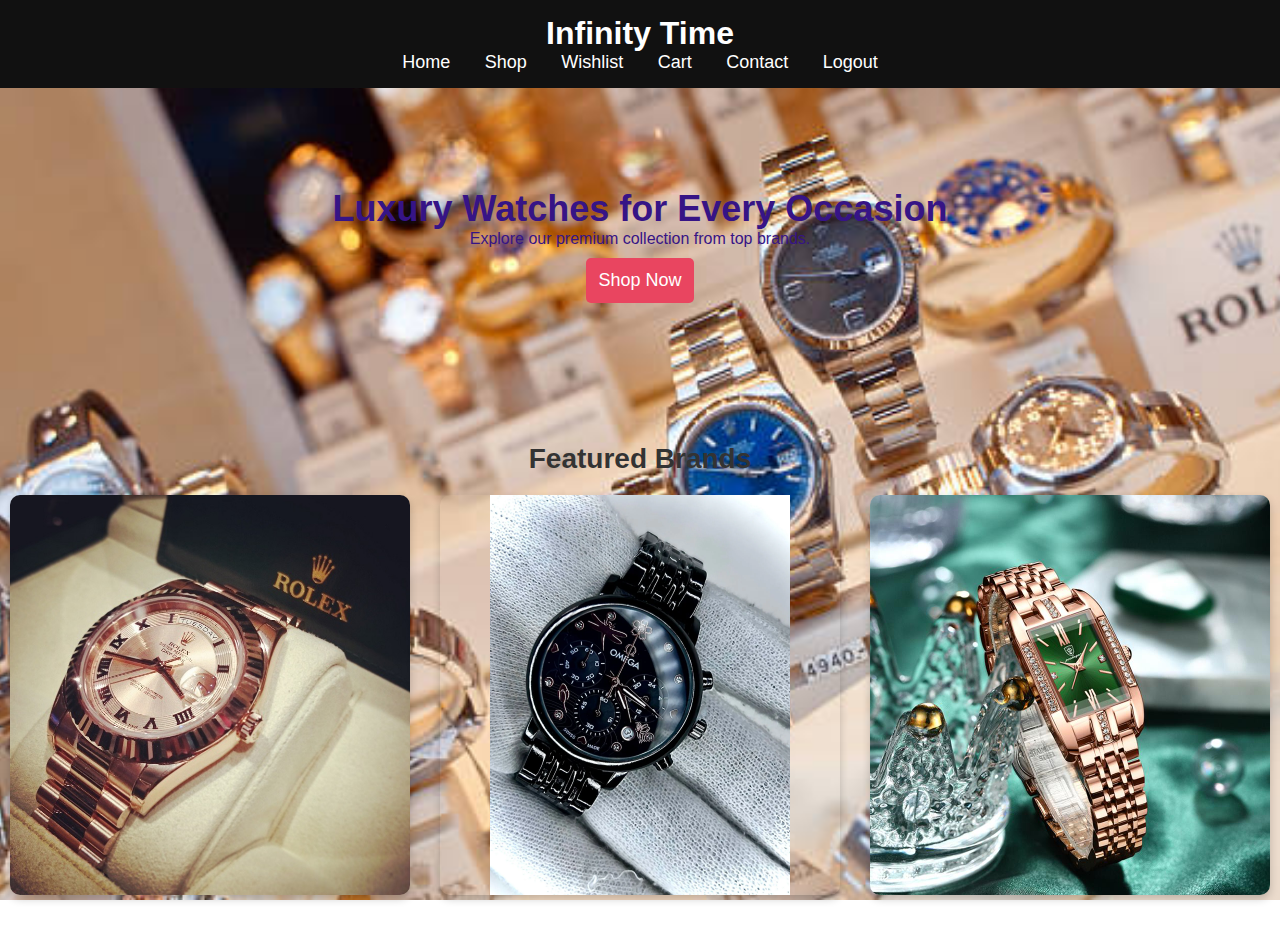
<file: index.html>
<!DOCTYPE html> 
<html lang="en">
<head>
    <meta charset="UTF-8">
    <meta name="viewport" content="width=device-width, initial-scale=1.0">
    <title>Infinity Time - Home</title>
    <link rel="stylesheet" href="styles.css">
</head>
<body>

    <header>
        <h1>Infinity Time</h1>
        <nav>
            <a href="index.html">Home</a>
            <a href="shop.html">Shop</a>
            <a href="wishlist.html">Wishlist</a>
            <a href="cart.html">Cart</a>
            <a href="contact.html">Contact</a>
            <a href="logout.html">Logout</a>
        </nav>
    </header>

    <section class="hero">
        <h2>Luxury Watches for Every Occasion</h2>
        <p>Explore our premium collection from top brands.</p>
        <a href="shop.html" class="btn">Shop Now</a>
    </section>

    <section class="brands">
        <h2>Featured Brands</h2>
        <div class="brand-logos">
            <img src="1.jpg" alt="Rolex">
            <img src="2.webp" alt="Omega">
            <img src="taghue.jpeg" alt="Tag Heuer">
        </div>
    </section>

</body>
</html>
</file>
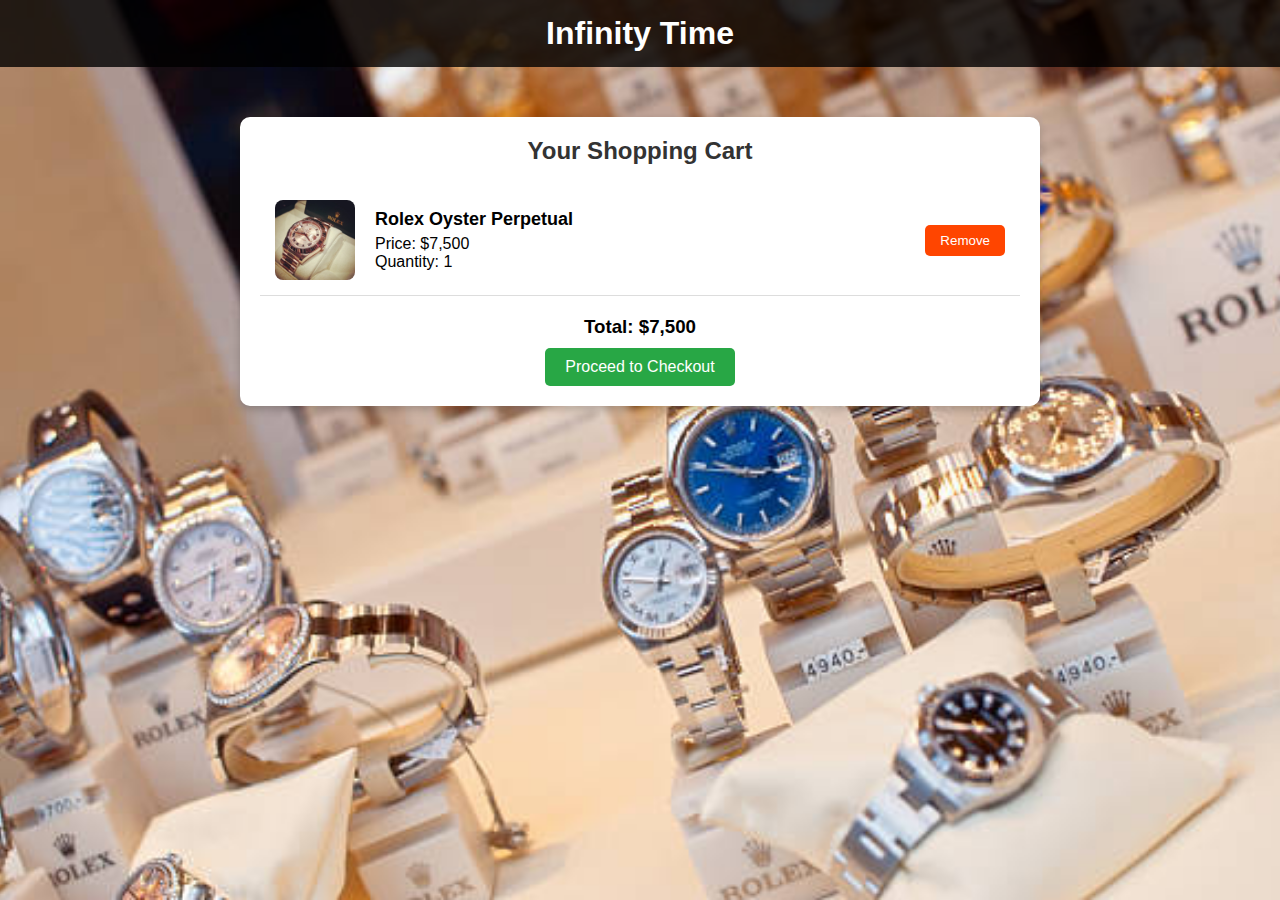
<file: cart.html>
<!DOCTYPE html>
<html lang="en">
<head>
    <meta charset="UTF-8">
    <meta name="viewport" content="width=device-width, initial-scale=1.0">
    <title>Infinity Time - Add to Cart</title>
    <link rel="stylesheet" href="cart-style.css">
</head>
<body>

    <header>
        <h1>Infinity Time</h1>
    </header>

    <section class="cart">
        <h2>Your Shopping Cart</h2>

        <div class="cart-item">
            <img src="1.jpg" alt="Rolex Watch">
            <div class="cart-details">
                <h3>Rolex Oyster Perpetual</h3>
                <p>Price: $7,500</p>
                <p>Quantity: 1</p>
            </div>
            <button class="remove-btn">Remove</button>
        </div>

        <div class="cart-summary">
            <h3>Total: $7,500</h3>
            <a href="checkout.html" class="checkout-btn">Proceed to Checkout</a>
        </div>

    </section>

</body>
</html>
<!-- <!DOCTYPE html> 
<html lang="en">
<head>
    <meta charset="UTF-8">
    <meta name="viewport" content="width=device-width, initial-scale=1.0">
    <title>Cart - Infinity Time</title>
    <link rel="stylesheet" href="styles.css">
</head>
<body>

    <header>
        <h1>Infinity Time</h1>
    </header>

    <section class="cart">
        <h2>Your Cart</h2>
        <div class="cart-item">
            <img src="images/rolex-watch.jpg" alt="Rolex Watch">
            <p>Rolex Submariner - $12,000</p>
        </div>
        <a href="checkout.html" class="btn">Proceed to Checkout</a>
    </section>

</body>
</html>
</file>
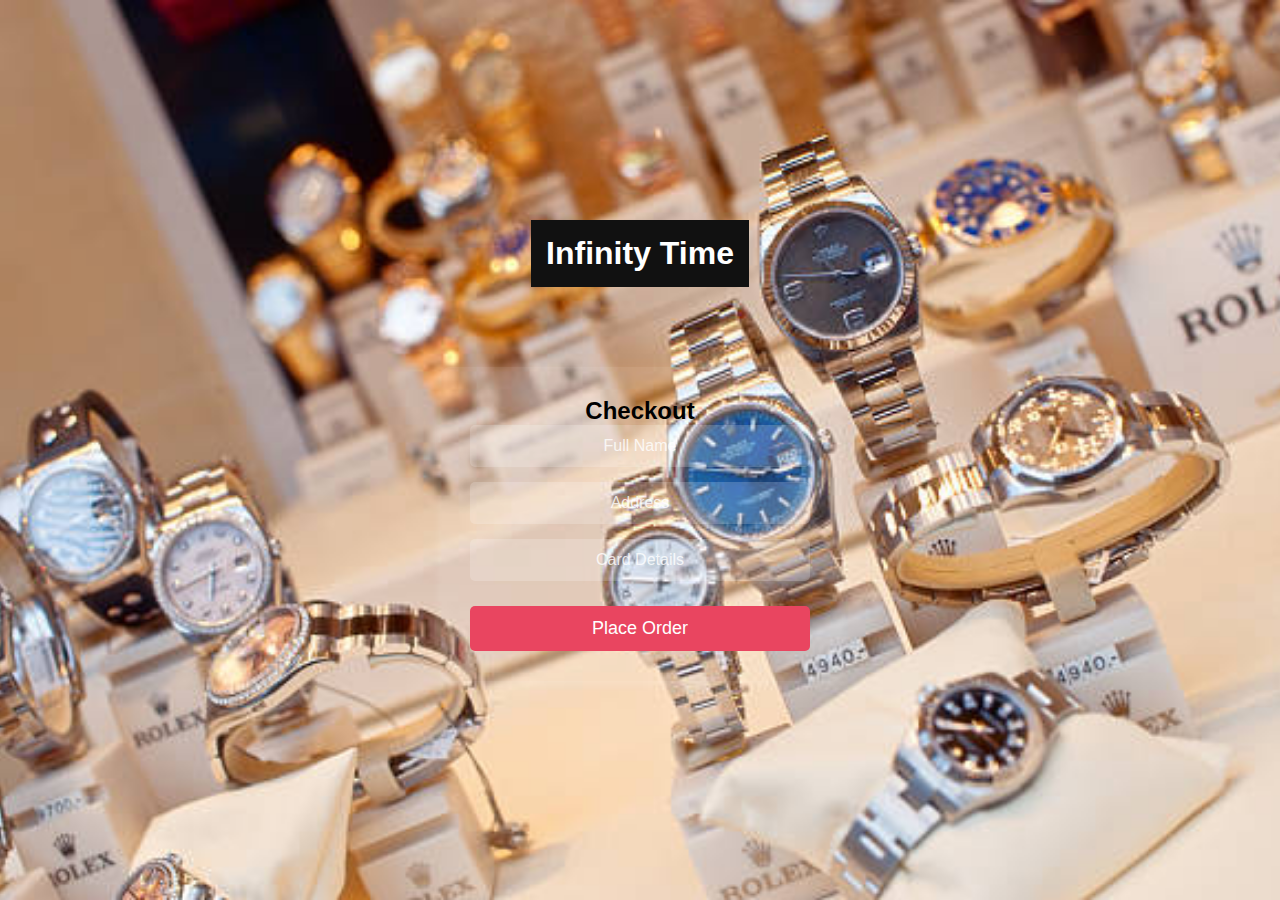
<file: checkout.html>
<!DOCTYPE html>
<html lang="en">
<head>
    <meta charset="UTF-8">
    <meta name="viewport" content="width=device-width, initial-scale=1.0">
    <title>Checkout - Infinity Time</title>
    <link rel="stylesheet" href="styles.css">
</head>
<body class="checkout-page">

    <header>
        <h1>Infinity Time</h1>
    </header>

    <section class="checkout">
        <h2>Checkout</h2>
        <form action="orders.html" method="get"> 
            <input type="text" placeholder="Full Name" required>
            <input type="text" placeholder="Address" required>
            <input type="text" placeholder="Card Details" required>
            <!-- ✅ Fixed: Form now redirects to 'orders.html' after submission -->
            <button type="submit" class="btn">Place Order</button>
        </form>
    </section>

</body>
</html>
</file>
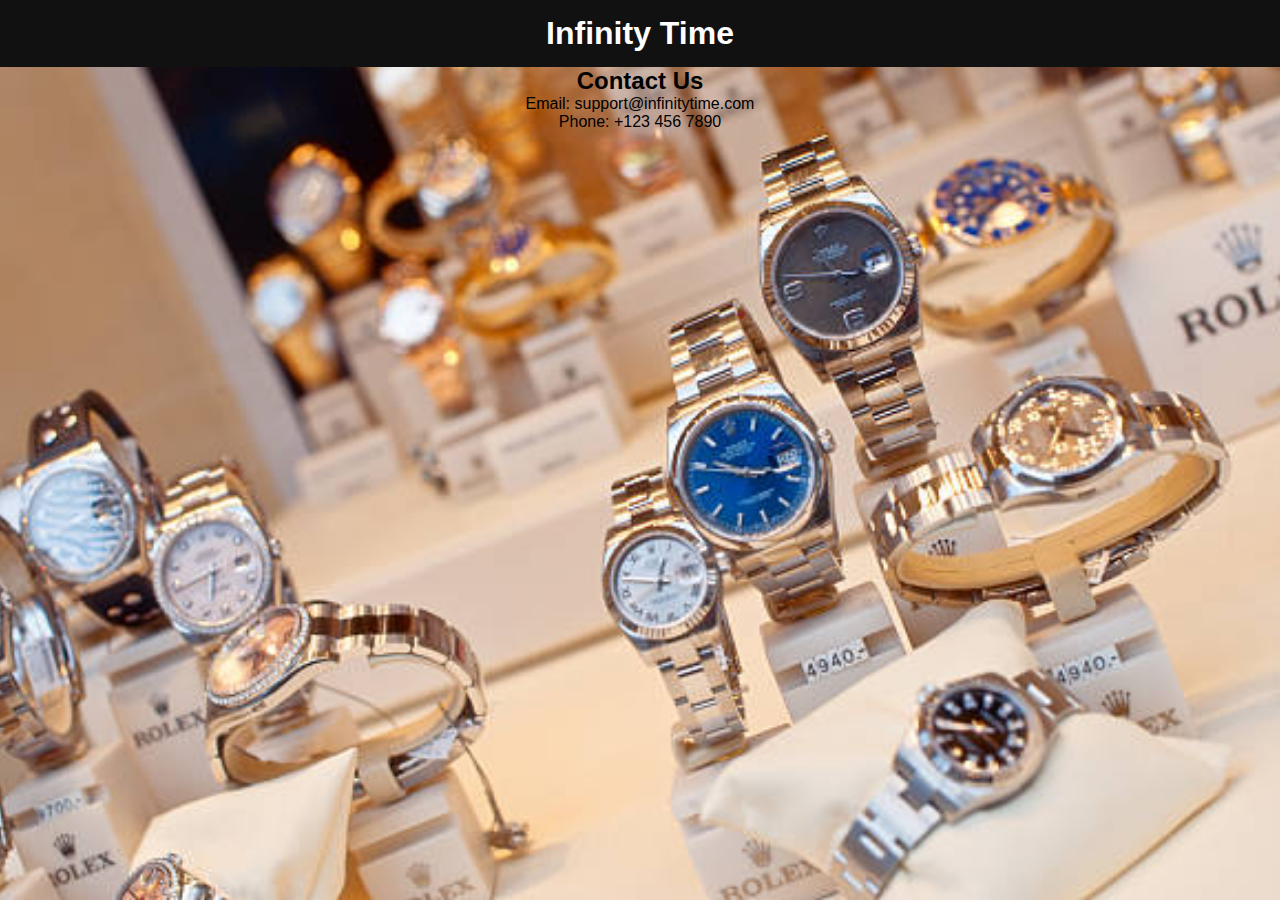
<file: contact.html>
<!DOCTYPE html>
<html lang="en">
<head>
    <meta charset="UTF-8">
    <meta name="viewport" content="width=device-width, initial-scale=1.0">
    <title>Contact Us - Infinity Time</title>
    <link rel="stylesheet" href="styles.css">
</head>
<body>

    <header>
        <h1>Infinity Time</h1>
    </header>

    <section class="contact">
        <h2>Contact Us</h2>
        <p>Email: support@infinitytime.com</p>
        <p>Phone: +123 456 7890</p>
    </section>

</body>
</html>
</file>
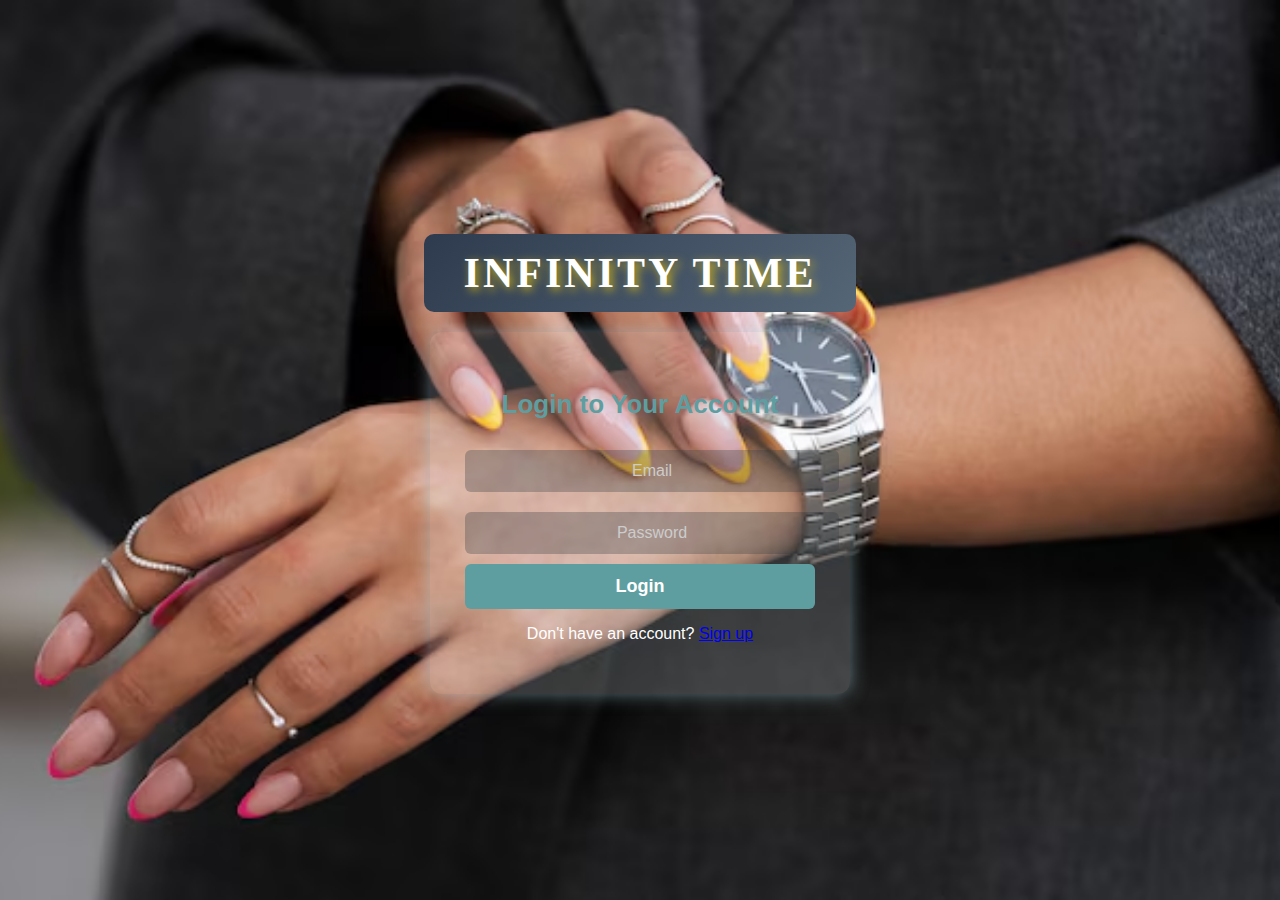
<file: login.html>
<!DOCTYPE html>
<html lang="en">
<head>
    <meta charset="UTF-8">
    <meta name="viewport" content="width=device-width, initial-scale=1.0">
    <title>Login - Infinity Time</title>
    <link rel="stylesheet" href="login.css">
</head>
<body>
    <header>
        <h1>Infinity Time</h1>
    </header>

    <section class="login">
        <h2>Login to Your Account</h2>
        <!-- ✅ Fixed: Now redirects to index.html after login -->
        <form action="index.html" method="get"> 
            <input type="email" placeholder="Email" required>
            <input type="password" placeholder="Password" required>
            <button type="submit" class="btn">Login</button>
        </form>
        <p>Don't have an account? <a href="signup.html">Sign up</a></p>
    </section>

</body>
</html>
</file>
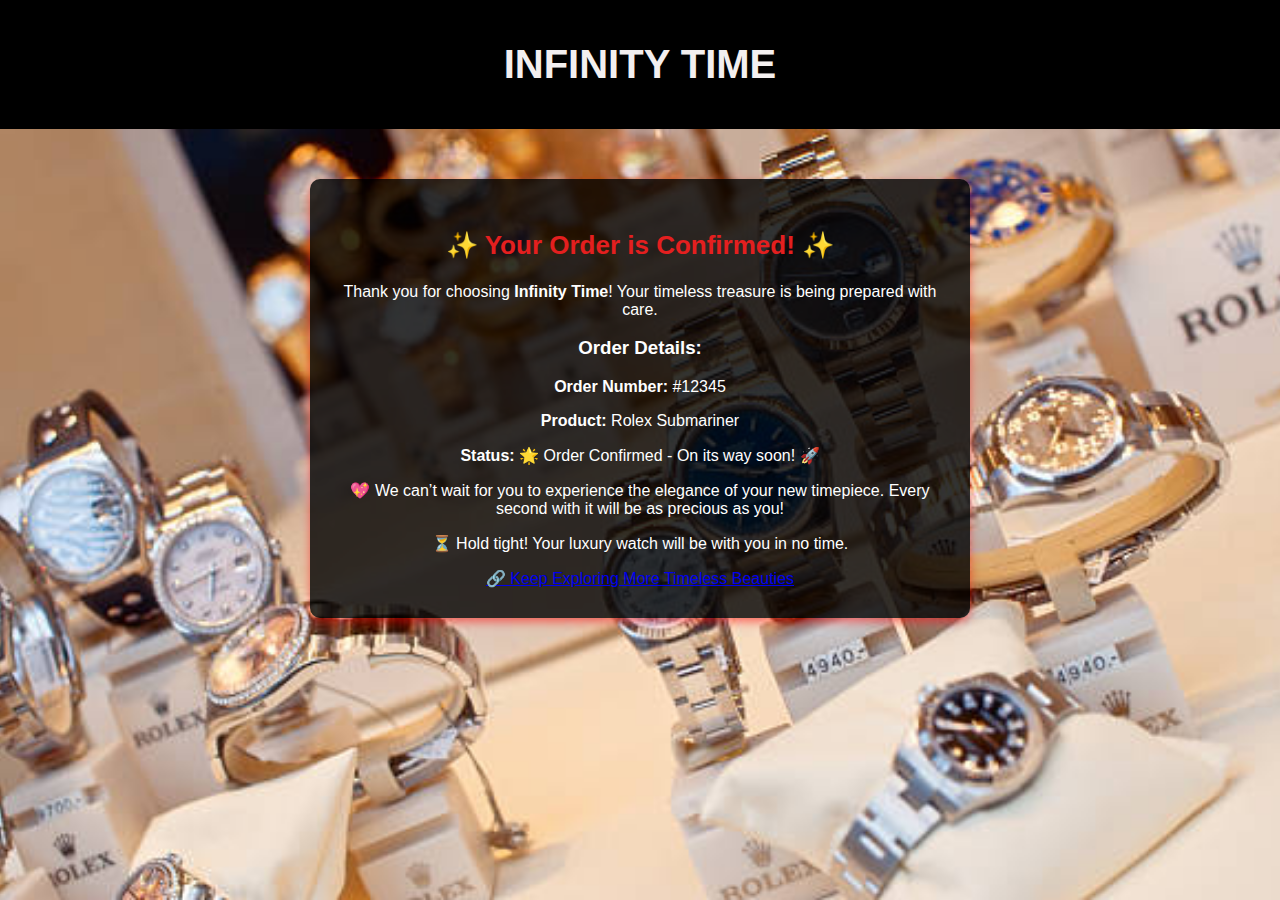
<file: orders.html>
<!DOCTYPE html>
<html lang="en">
<head>
    <meta charset="UTF-8">
    <meta name="viewport" content="width=device-width, initial-scale=1.0">
    <title>Order Confirmation - Infinity Time</title>
    <link rel="stylesheet" href="style.css">
</head>
<body>

    <header>
        <h1>Infinity Time</h1>
    </header>

    <section class="order-confirmation">
        <h2>✨ Your Order is Confirmed! ✨</h2>
        <p>Thank you for choosing <strong>Infinity Time</strong>! Your timeless treasure is being prepared with care.</p>

        <div class="order-details">
            <h3>Order Details:</h3>
            <p><strong>Order Number:</strong> #12345</p>
            <p><strong>Product:</strong> Rolex Submariner</p>
            <p><strong>Status:</strong> 🌟 Order Confirmed - On its way soon! 🚀</p>
        </div>

        <p>💖 We can’t wait for you to experience the elegance of your new timepiece. Every second with it will be as precious as you!</p>
        <p>⏳ Hold tight! Your luxury watch will be with you in no time.</p>

        <a href="shop.html" class="return-link">🔗 Keep Exploring More Timeless Beauties</a>
    </section>

</body>
</html>
</file>
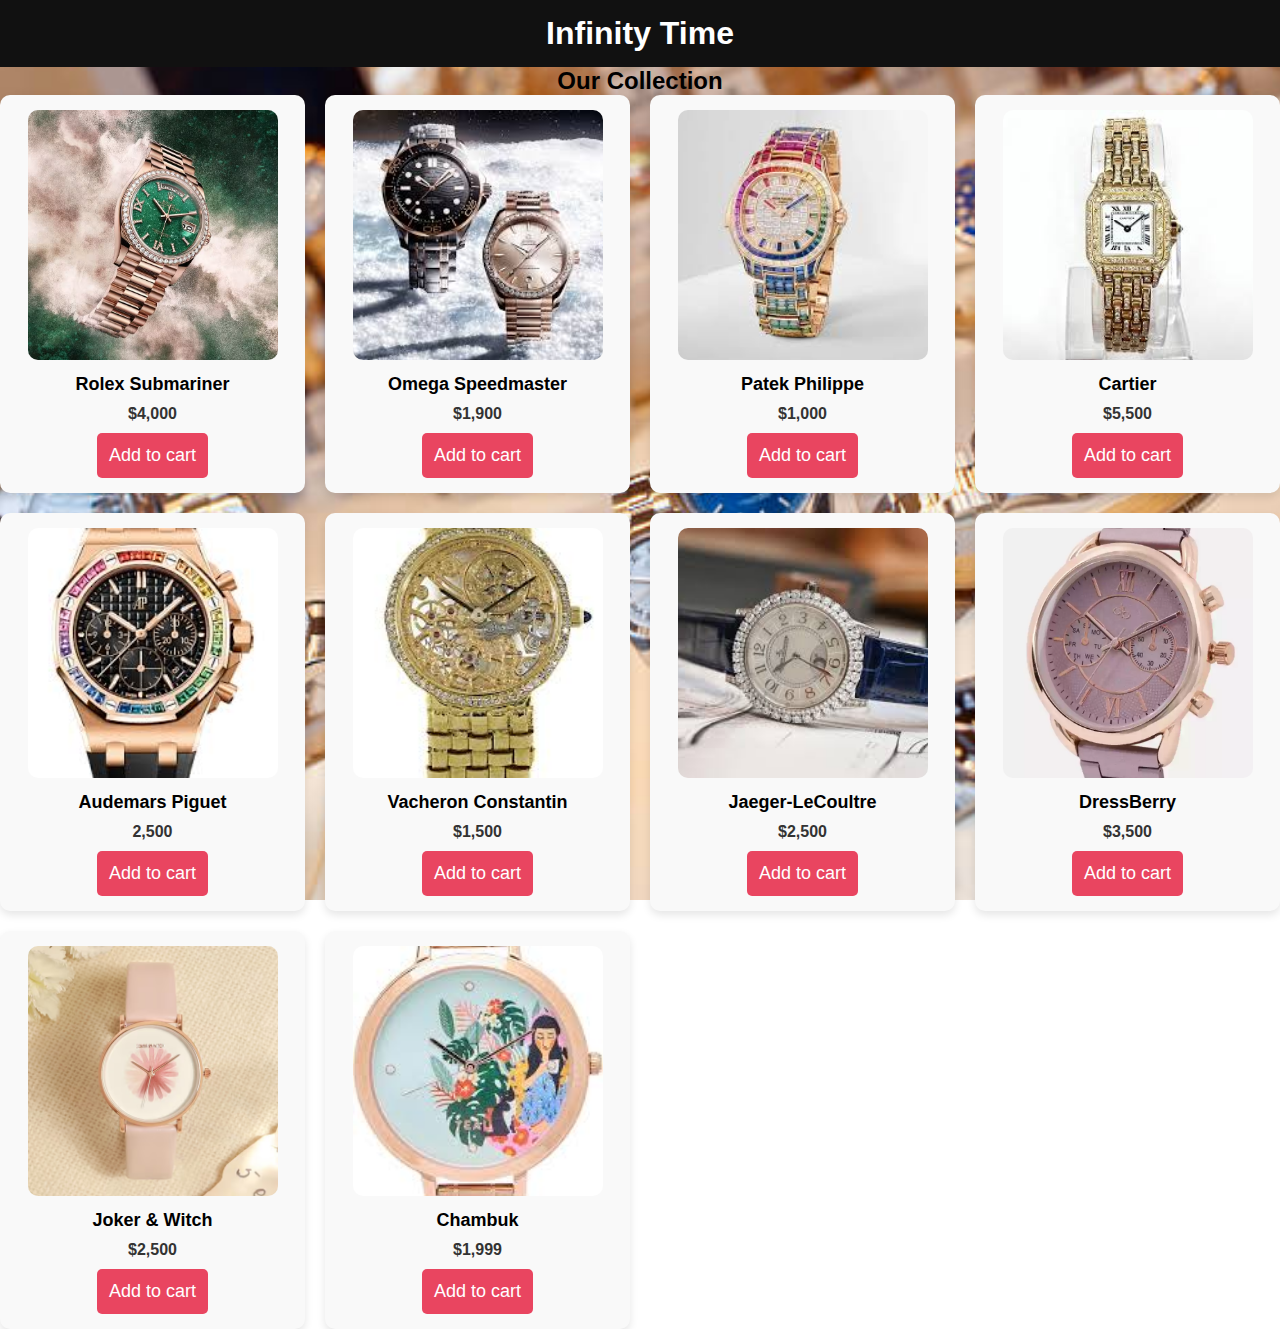
<file: shop.html>
<!DOCTYPE html>
<html lang="en">
<head>
    <meta charset="UTF-8">
    <meta name="viewport" content="width=device-width, initial-scale=1.0">
    <title>Shop - Infinity Time</title>
    <link rel="stylesheet" href="styles.css">
</head>
<body>

    <header>
        <h1>Infinity Time</h1>
    </header>

    <section class="shop">
        <h2>Our Collection</h2>
        <div class="products">
            <div class="product">
                <img src="rolex.avif" alt="Rolex Watch">
                <h3>Rolex Submariner</h3>
                <p>$4,000</p>
                <a href="cart.html" class="btn">Add to cart</a>
            </div>

            <div class="product">
                <img src="omega.jpg" alt="Omega Watch">
                <h3>Omega Speedmaster</h3>
                <p>$1,900</p>
                <a href="cart.html" class="btn">Add to cart</a>
            </div>

            <div class="product">
                <img src="img3.jpg" alt="Patek Philippe Watch">
                <h3>Patek Philippe</h3>
                <p>$1,000</p>
                <a href="cart.html" class="btn">Add to cart</a>
            </div>

            <div class="product">
                <img src="img4.jpg" alt="Cartier Watch">
                <h3>Cartier</h3>
                <p>$5,500</p>
                <a href="cart.html" class="btn">Add to cart</a>
            </div>

            <div class="product">
                <img src="img5.jpg" alt="Audemars Piguet Watch">
                <h3>Audemars Piguet</h3>
                <p>2,500</p>
                <a href="cart.html" class="btn">Add to cart</a>
            </div>

            <div class="product">
                <img src="img6.jpg" alt="Vacheron Constantin Watch">
                <h3>Vacheron Constantin</h3>
                <p>$1,500</p>
                <a href="cart.html" class="btn">Add to cart</a>
            </div>

            <div class="product">
                <img src="img7.jpg" alt="Jaeger-LeCoultre Watch">
                <h3>Jaeger-LeCoultre</h3>
                <p>$2,500</p>
                <a href="cart.html" class="btn">Add to cart</a>
            </div>

            <div class="product">
                <img src="img8.webp" alt="DressBerry Watch">
                <h3>DressBerry</h3>
                <p>$3,500</p>
                <a href="cart.html" class="btn">Add to cart</a>
            </div>

            <div class="product">
                <img src="img9.avif" alt="Joker & Witch Watch">
                <h3>Joker & Witch</h3>
                <p>$2,500</p>
                <a href="cart.html" class="btn">Add to cart</a>
            </div>

            <div class="product">
                <img src="img10.jpg" alt="Chambuk Watch">
                <h3>Chambuk</h3>
                <p>$1,999</p>
                <a href="cart.html" class="btn">Add to cart</a>
            </div>
        </div>
    </section>

</body>
</html>
</file>
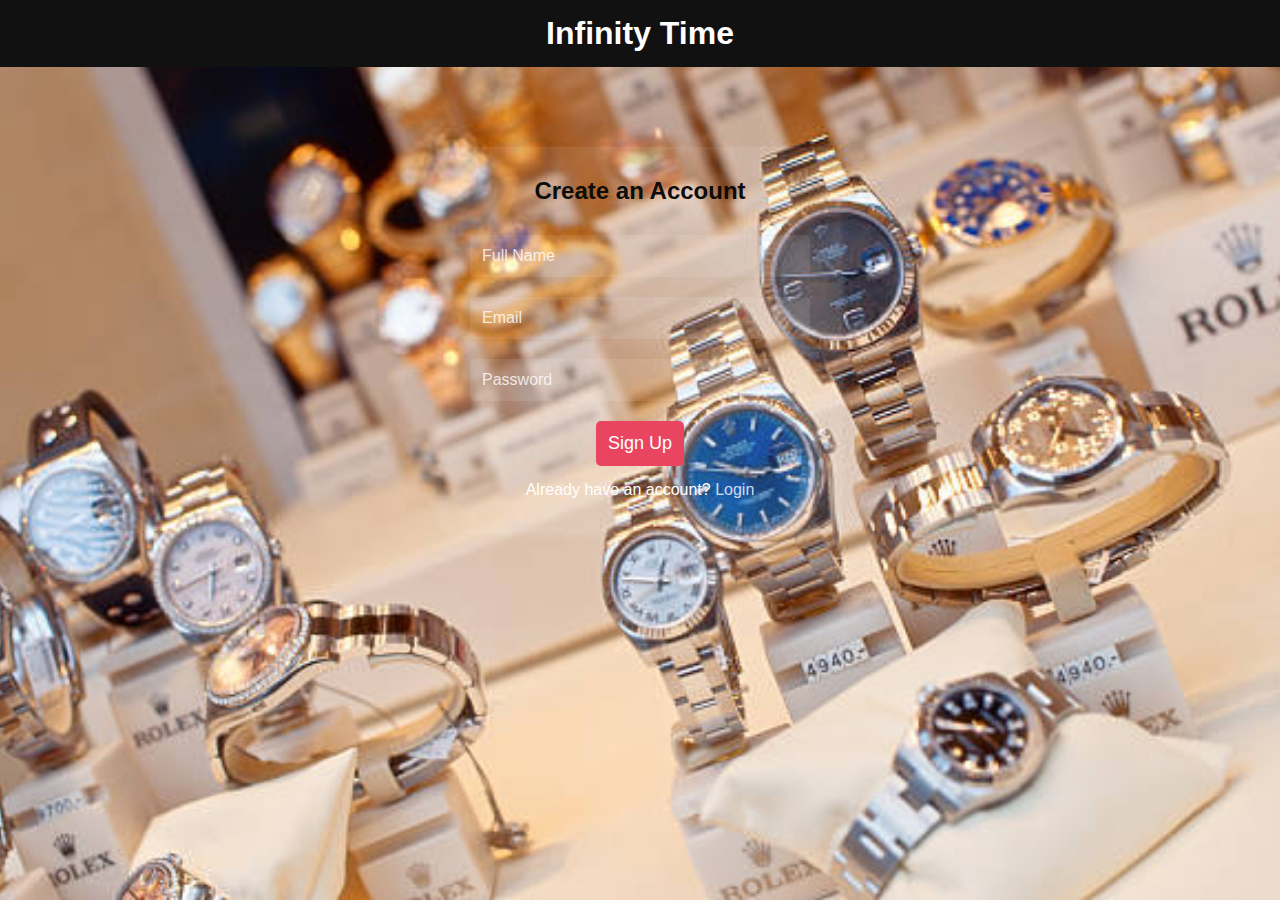
<file: signup.html>
<!DOCTYPE html>
<html lang="en">
<head>
    <meta charset="UTF-8">
    <meta name="viewport" content="width=device-width, initial-scale=1.0">
    <title>Signup - Infinity Time</title>
    <link rel="stylesheet" href="styles.css">
</head>
<body>

    <header>
        <h1>Infinity Time</h1>
    </header>

    <section class="signup">
        <h2>Create an Account</h2>
        <!-- ✅ Fixed: Now redirects to login.html after signing up -->
        <form action="index.html" method="get"> 
            <input type="text" placeholder="Full Name" required>
            <input type="email" placeholder="Email" required>
            <input type="password" placeholder="Password" required>
            <button type="submit" class="btn">Sign Up</button>
        </form>
        <p>Already have an account? <a href="login.html">Login</a></p>
    </section>

</body>
</html>
</file>
<file: styles.css>
* {
    margin: 0;
    padding: 0;
    box-sizing: border-box;
    font-family: Arial, sans-serif;
}

body {
    justify-content: center; 
    background: url('watch.jpg') no-repeat center center fixed;
    background-size: cover;
    text-align: center;
}

header {
    background: #111;
    color: white;
    padding: 15px;
}

nav a {
    color: white;
    text-decoration: none;
    margin: 0 15px;
    font-size: 18px;
}

.hero {
    padding: 100px 20px;
    color: rgb(54, 20, 134);
}

.hero h2 {
    font-size: 36px;
}

.brands {
    text-align: center;
    margin: 40px 0;
}

.brands h2 {
    font-size: 28px;
    margin-bottom: 20px;
    color: #333;
}

.brand-logos {
    display: flex;
    justify-content: center;
    align-items: center;
    gap: 30px;
    flex-wrap: wrap;
}

.brand-logos img {
    width: 400px;  
    height: 400px; 
    object-fit: contain; 
    border-radius: 10px;
    box-shadow: 0 4px 8px rgba(0, 0, 0, 0.2);
    transition: transform 0.3s ease-in-out;
}

.brand-logos img:hover {
    transform: scale(1.1);
}

.btn {
    display: inline-block;
    background: #ff4500;
    color: white;
    padding: 10px 20px;
    text-decoration: none;
    border-radius: 5px;
    margin-top: 10px;
}

.btn:hover {
    background: #ff5733;
}

.products {
    display: grid;
    grid-template-columns: repeat(auto-fit, minmax(250px, 1fr));
    gap: 20px; 
    justify-content: center;
}

.product {
    text-align: center;
    padding: 15px;
    background-color: #f9f9f9;
    border-radius: 10px;
    box-shadow: 0 4px 8px rgba(0, 0, 0, 0.1);
}

.product img {
    width: 100%; 
    max-width: 250px; 
    height: 250px; 
    object-fit: cover; 
    border-radius: 10px;
}

.product h3 {
    font-size: 18px;
    margin: 10px 0;
}

.product p {
    font-size: 16px;
    color: #333;
    font-weight: bold;
}
.checkout-page {
    display: flex;
    flex-direction: column; 
    align-items: center; 
    justify-content: center; 
    height: 100vh; 
}
.checkout {
    background: rgba(255, 255, 255, 0.1);
    padding: 30px;
    border-radius: 10px;
    box-shadow: 0px 4px 10px rgba(255, 255, 255, 0.2);
    width: 90%;
    max-width: 400px;
    text-align: center;
    margin-top: 80px; 
}
.checkout form {
    display: flex;
    flex-direction: column;
    gap: 15px;
}
.checkout input {
    width: 100%;
    padding: 12px;
    border: none;
    border-radius: 5px;
    background: rgba(255, 255, 255, 0.2);
    color: white;
    font-size: 16px;
    outline: none;
    text-align: center;
}

.checkout input::placeholder {
    color: rgba(255, 255, 255, 0.8);
}
.btn {
    background: #e94560;
    color: white;
    padding: 12px;
    border: none;
    border-radius: 5px;
    font-size: 18px;
    cursor: pointer;
    transition: 0.3s;
}

.btn:hover {
    background: #ff2e63;
}
.signup {
    background: rgba(255, 255, 255, 0.1);
    padding: 30px;
    border-radius: 10px;
    box-shadow: 0px 4px 10px rgba(255, 255, 255, 0.2);
    width: 90%;
    max-width: 400px;
    text-align: center;
    margin: 80px auto;
}

.signup h2 {
    color: #0c0c0c;
    margin-bottom: 20px;
}

.signup input {
    width: 100%; 
    padding: 12px;
    margin: 10px 0;
    border: none;
    border-radius: 5px;
    font-size: 16px;
    background: rgba(255, 255, 255, 0.1);
    color: #fff;
}

.signup input::placeholder {
    color: rgba(255, 255, 255, 0.8);
}

.signup .btn {
    background: #e94560;
    color: white;
    padding: 12px;
    border: none;
    border-radius: 5px;
    font-size: 18px;
    cursor: pointer;
    transition: 0.3s;
}
.signup .btn:hover {
    background: #e94560;
}

.signup p {
    color: #fff;
    margin-top: 15px;
}

.signup a {
    color: rgba(255, 255, 255, 0.8);
    text-decoration: none;
}

.signup a:hover {
    text-decoration: underline;
}
</file>
<file: cart-style.css>
* {
    margin: 0;
    padding: 0;
    box-sizing: border-box;
    font-family: Arial, sans-serif;
}

body {
    background: url('watch.jpg') no-repeat center center fixed;
    background-size: cover;
    text-align: center;
}

header {
    background: rgba(0, 0, 0, 0.8);
    color: white;
    padding: 15px;
}

nav a {
    color: white;
    text-decoration: none;
    margin: 0 15px;
    font-size: 18px;
}

.cart {
    max-width: 800px;
    margin: 50px auto;
    background: white;
    padding: 20px;
    border-radius: 10px;
    box-shadow: 0 4px 8px rgba(0,0,0,0.2);
}

h2 {
    color: #333;
    margin-bottom: 20px;
}

.cart-item {
    display: flex;
    align-items: center;
    justify-content: space-between;
    padding: 15px;
    border-bottom: 1px solid #ddd;
}

.cart-item img {
    width: 80px;
    border-radius: 8px;
}

.cart-details {
    flex: 1;
    text-align: left;
    margin-left: 20px;
}

.cart-details h3 {
    font-size: 18px;
    margin-bottom: 5px;
}

.remove-btn {
    background: #ff4500;
    color: white;
    border: none;
    padding: 8px 15px;
    border-radius: 5px;
    cursor: pointer;
}

.remove-btn:hover {
    background: #ff5733;
}

.cart-summary {
    text-align: center;
    margin-top: 20px;
}

.checkout-btn {
    display: inline-block;
    background: #28a745;
    color: white;
    padding: 10px 20px;
    text-decoration: none;
    border-radius: 5px;
    margin-top: 10px;
}

.checkout-btn:hover {
    background: #218838;
}
</file>
<file: login.css>
/* Apply Background Image */
body {
    font-family: 'Poppins', sans-serif;
    background: url('loginimg.jpg') no-repeat center center fixed; 
    background-size: cover;
    color: white;
    margin: 0;
    padding: 0;
    height: 100vh;
    display: flex;
    flex-direction: column; /* Stacks h1 above login box */
    align-items: center;
    justify-content: center;
}

/* H1 Styling (Title at the Top) */
h1 {
    font-size: 42px;
    font-weight: bold;
    font-family: 'Georgia', serif;
    color: white;
    text-transform: uppercase;
    letter-spacing: 3px;
    text-shadow: 3px 3px 10px rgba(255, 215, 0, 0.7); /* Gold Glow Effect */
    padding: 15px 40px;
    background: linear-gradient(135deg, #2e3b4e, #556677); /* Stylish Blue Gradient */
    border-radius: 10px;
    text-align: center;
    margin-bottom: 20px;
}

/* Login Container */
.login {
    background: rgba(240, 248, 255, 0.2); /* Mild Transparent Light Blue */
    padding: 35px;
    border-radius: 12px;
    box-shadow: 0px 0px 18px rgba(173, 216, 230, 0.5); /* Light Blue Glow */
    width: 350px;
    text-align: center;
}

/* Login Heading */
h2 {
    color: #5F9EA0; /* Mild Blue */
    font-size: 26px;
    margin-bottom: 20px;
}

/* Input Fields */
input {
    width: 100%;
    padding: 12px;
    margin: 10px 0;
    border: none;
    border-radius: 6px;
    font-size: 16px;
    background: rgba(48, 57, 64, 0.3); /* Mild Light Blue */
    color: white;
    text-align: center;
    outline: none;
}

/* Placeholder Styling */
input::placeholder {
    color: #ccc;
}
/* Login Button */
.btn {
    width: 100%;
    background: #5F9EA0; 
    color: white;
    border: none;
    padding: 12px;
    font-size: 18px;
    border-radius: 6px;
    cursor: pointer;
    font-weight: bold;
}

/* Hover Effect (Fixed) */
.btn:hover {
    background: #4682B4; 
    color: black;  /* Optional: Change text color on hover */
}
</file>
<file: style.css>
body {
    font-family: 'Arial', sans-serif;
    margin: 0;
    padding: 0;
    background: url('watch.jpg') no-repeat center center fixed;
    background-size: cover;
    text-align: center;
    color: #fff;
}

header {
    background-color: #000;
    color: #f3efef;
    padding: 15px;
    font-size: 20px;
    font-weight: bold;
    text-transform: uppercase;
}

.order-confirmation {
    background: rgba(0, 0, 0, 0.8);
    max-width: 600px;
    margin: 50px auto;
    padding: 30px;
    border-radius: 10px;
    box-shadow: 0 4px 10px rgba(255, 0, 0, 0.5);
}

h2 {
    color: #e41f1f;
    font-size: 26px;
}
</file>
